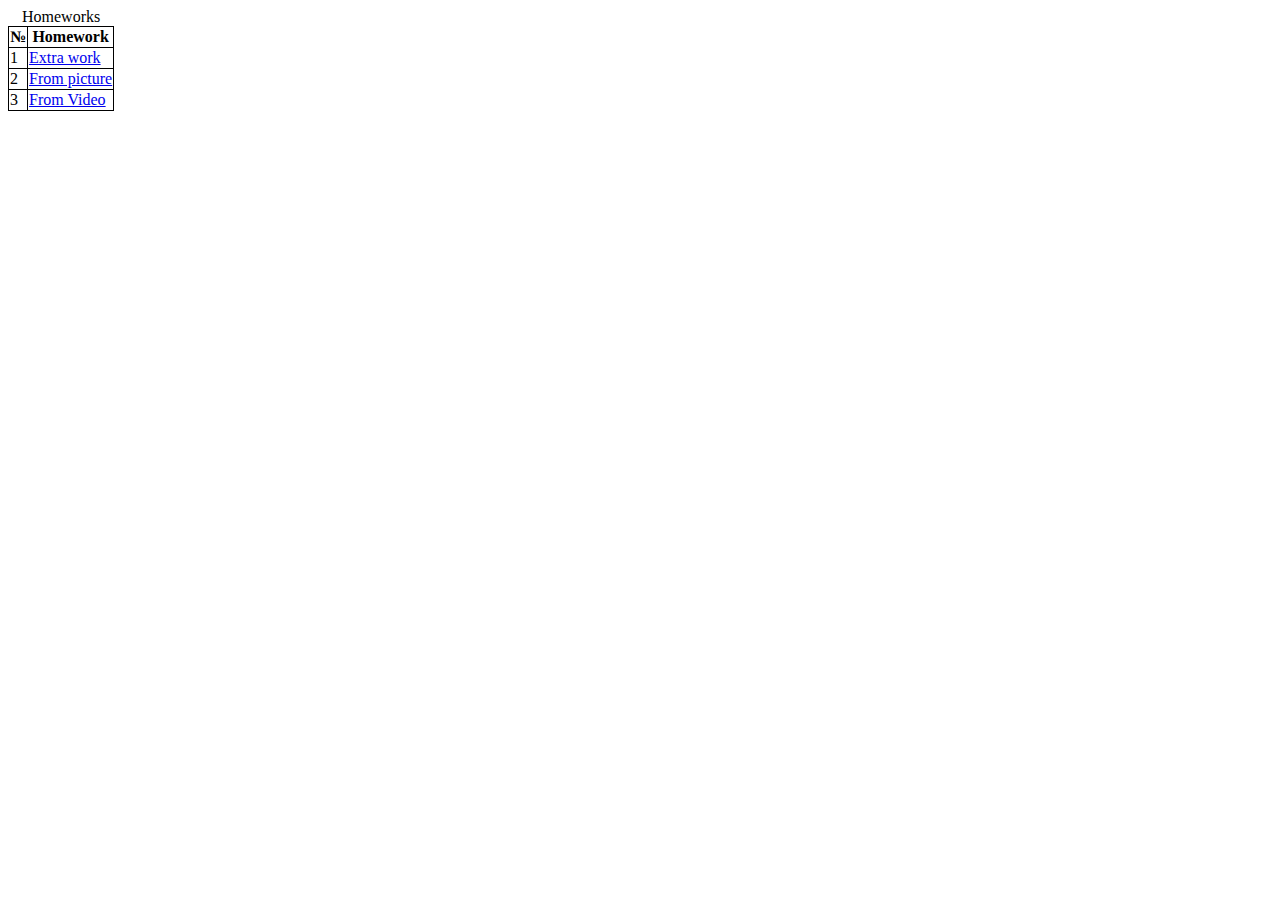
<file: index.html>
<!DOCTYPE html>
<html lang="en">
<head>
    <meta charset="UTF-8">
    <meta http-equiv="X-UA-Compatible" content="IE=edge">
    <meta name="viewport" content="width=device-width, initial-scale=1.0">
    <title>Document</title>
    <style>
        table, th, td {
            border-collapse: collapse;
            border: 1px solid black;
        }
    </style>
</head>
<body>
    <table>
        <caption>Homeworks</caption>
        <thead>
            <tr>
                <th>№</th>
                <th>Homework</th>
            </tr>
        </thead>
        <tbody>
            <tr>
                <td>1</td>
                <td><a href="Form.html">Extra work</a></td>
            </tr>
            <tr>
                <td>2</td>
                <td><a href="home.html">From picture</a></td>
            </tr>
            <tr>
                <td>3</td>
                <td><a href="video.html">From Video</a></td>
            </tr>
        </tbody>
    </table>
</body>
</html>
</file>
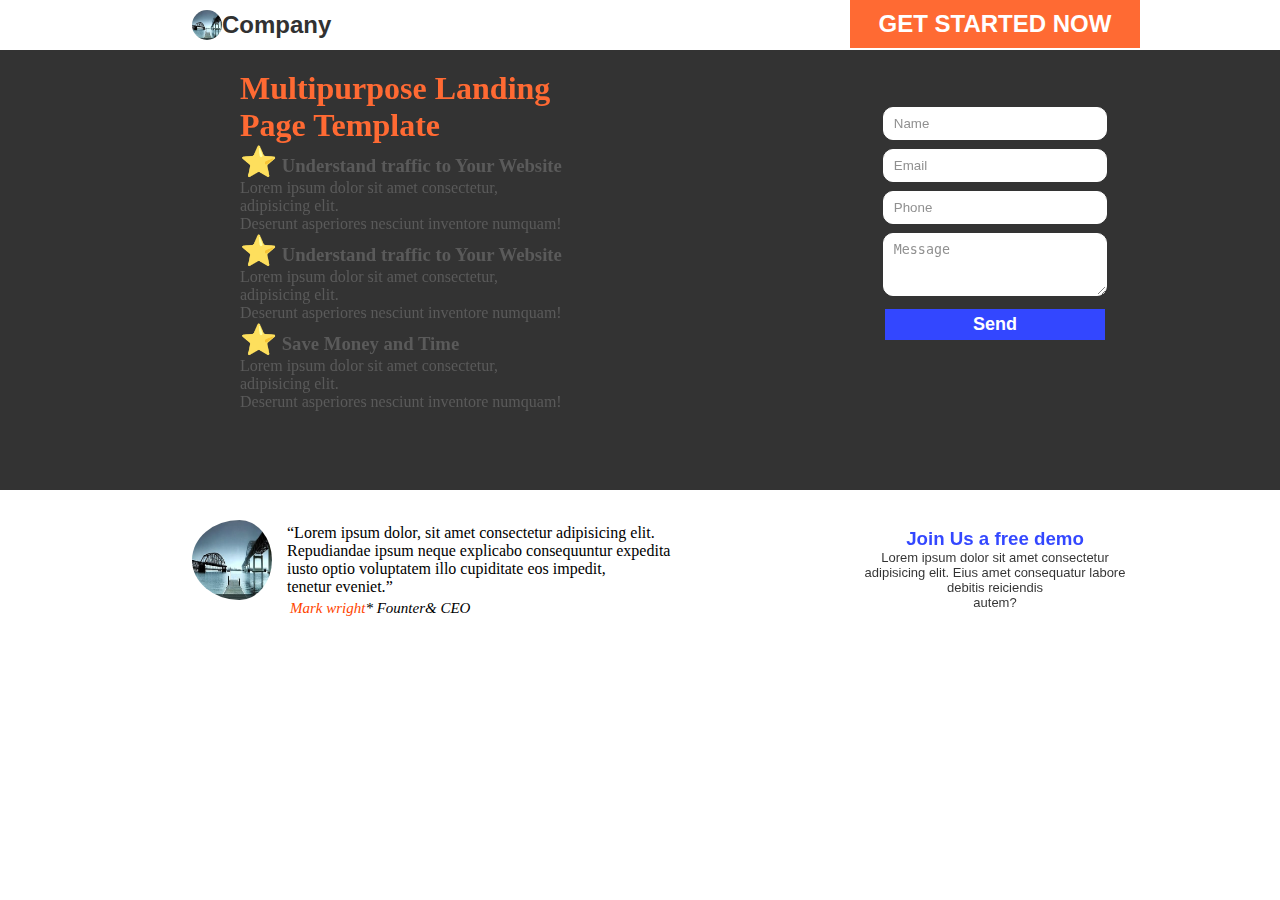
<file: Form.html>
<!DOCTYPE html>
<html lang="en">
<head>
    <meta charset="UTF-8">
    <meta http-equiv="X-UA-Compatible" content="IE=edge">
    <meta name="viewport" content="width=device-width, initial-scale=1.0">
    <link rel="stylesheet" href="Form.css">
    <title>Form</title>
</head>
<body>
    <nav>
        <img src="bridge.jpg" alt="koprik">
        <h2>Company</h2>
    </nav>
    <div class="main">
        <div class="text">
            <h1>Multipurpose Landing Page Template</h1>
            <h3><span class="orangered">⭐️</span>  Understand traffic to Your Website</h3>
            <p>Lorem ipsum dolor sit amet consectetur, adipisicing elit. <br> Deserunt asperiores nesciunt inventore numquam!</p>
            <h3><span class="orangered">⭐️</span>  Understand traffic to Your Website</h3>
            <p>Lorem ipsum dolor sit amet consectetur, adipisicing elit.<br> Deserunt asperiores nesciunt inventore numquam!</p>
            <h3><span class="orangered">⭐️</span>  Save Money and Time</h3>
            <p>Lorem ipsum dolor sit amet consectetur, adipisicing elit. <br> Deserunt asperiores nesciunt inventore numquam!</p>
        </div>
        <div class="leftside">
            <div class="start">
                <h2>GET STARTED NOW</h2>
            </div>
            <form action="">
                <input type="text" placeholder="Name">
                <br>
                <input type="email" placeholder="Email" name="" id="">
                <br>
                <input type="text" placeholder="Phone">
                <br>
                <textarea placeholder="Message" name="" id="" cols="21" rows="3"></textarea>
                <br>
                <button type="button">Send</button>
            </form>
            <div class="demo">
                <h3>Join Us a free demo</h3>
                <p>Lorem ipsum dolor sit amet consectetur adipisicing elit. Eius amet consequatur labore debitis reiciendis <br> autem? </p>
            </div>
        </div>
    </div>
    <div class="footer">
        <div class="asosiy1">        <img src="bridge.jpg" alt="">
        <q>Lorem ipsum dolor, sit amet consectetur adipisicing elit. <br> Repudiandae ipsum neque explicabo consequuntur expedita <br> iusto optio voluptatem illo cupiditate eos impedit,<br> tenetur eveniet.</q></div>
            <div class="asosiy2"><p><span>Mark wright</span>* Founter& CEO</p></div>
        
    </div>
</body>
</html>
</file>
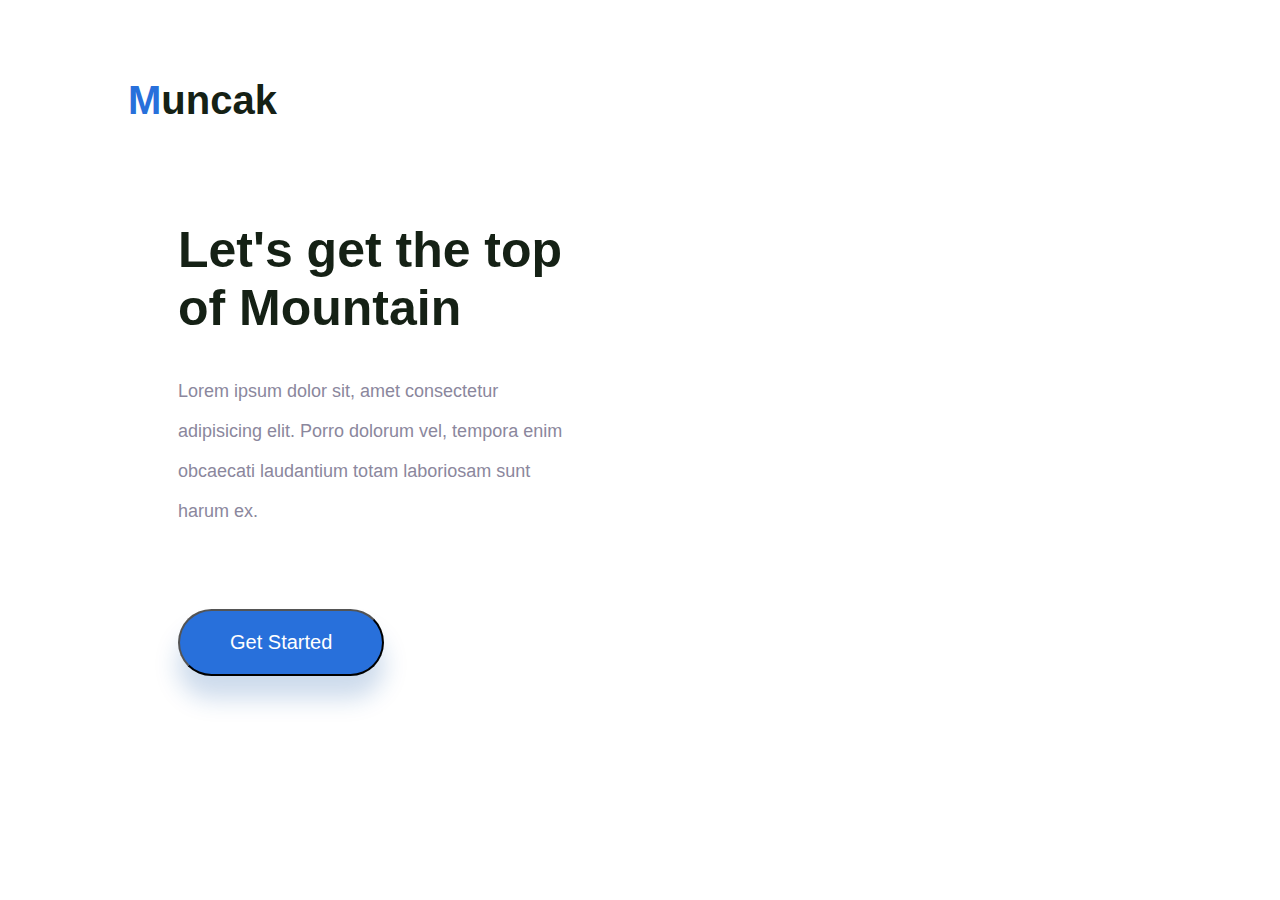
<file: video.html>
<!DOCTYPE html>
<html lang="en">
<head>
    <meta charset="UTF-8">
    <meta http-equiv="X-UA-Compatible" content="IE=edge">
    <meta name="viewport" content="width=device-width, initial-scale=1.0">
    <link rel="stylesheet" href="video.css">
    <title>Video</title>
</head>
<body>
    <header>
        <div class="container">
            <div class="content">
                <div class="logo">
                    <span>M</span>uncak
                </div>
                <nav>
                    <ul class="menu">
                        <li><a href="#">Home</a></li>
                        <li><a href="#">Go Hiking</a></li>
                        <li><a href="#">About</a></li>
                        <li><a href="#">Login</a></li>
                    </ul>
                </nav>
            </div>
        </div>
    </header>
    <section>
        <div class="container">
            <div class="section">
                <h1>Let's get the top of Mountain</h1>
                <p>Lorem ipsum dolor sit, amet consectetur adipisicing elit. 
                Porro dolorum vel, tempora enim obcaecati 
                laudantium totam laboriosam sunt harum ex.</p>
                <button class="btn">Get Started</button>
            </div>
        </div>
    </section>
</body>
</html>
</file>
<file: Form.css>
* {
    margin: 0;
    padding: 0;
}
/* Navigation */
nav {
    display: flex;
    align-items: center;
    justify-content: start;
    padding-left: 15%;
    padding-top: 10px;
    padding-bottom: 10px;
}
nav img {
    width: 30px;
    height: 30px;
    border-radius: 50%;
}
nav h2 {
    color: rgb(49, 49, 49);
    font-family: sans-serif;
    font-weight: bold;
}
/* Body */
.main {
    background-image: url(https://st.focusedcollection.com/14026668/i/1800/focused_177229392-stock-photo-young-man-working-home-office.jpg) ;
    /* background: rgba(0, 0, 0, 0.1); */
    background-repeat: no-repeat;
    background-position: center;
    background-size: cover;
    opacity: 0.8;
    background-color: black;
    display: flex;
    align-items: center;
    justify-content: space-around;
    height: 440px;
    width: 100%;
}
.orangered {
    color: orangered;
    background-color: transparent;
    font-size: 30px;
}
h1, span {
    color: orangered;
}
.text {
    height: 400px;
    width: 330px;
    margin-left: 100px;
    color: rgb(49, 49, 49);
}
.leftside {
    margin: 0;
    padding: 0;
    height: 400px;
    width: 290px;
    background-color: rgba(0, 0, 0, 0.2);
}
.start {
    position: relative;
    top: -70px;
    background-color: orangered;
    color: #fff;
    font-weight: 700;
    font-family: sans-serif;
    /* font-size: 22px; */
    padding: 10px 15px;
    text-align: center;
}
form {
    position: relative;
    top: -40px;
    padding: 20px 30px;
    text-align: center;
    height: 350px;
}
input, textarea {
    margin-top: 9px;
    padding: 8px 10px;
    width: 88%;
    outline: none;
    border-radius: 10px;
    border: 1px solid #fff;
}
button {
    /* margin-top: 10px; */
    margin-top: 9px;
    padding: 5px 10px;
    width: 96%;
    font-size: 18px;
    font-family: Verdana, Geneva, Tahoma, sans-serif;
    font-weight: 700;
    color: #fff;
    background-color: rgb(0, 26, 255);
    border: none;
}
.demo {
    margin-top: 20px;
    background-color: #fff;
    text-align: center;
}
.demo h3 {
    color: rgb(0, 26, 255);
    font-family: Verdana, Geneva, Tahoma, sans-serif;
}
.demo p {
    font-size: 13px;
    font-family: Verdana, Geneva, Tahoma, sans-serif;
}
.asosiy1 {
    display: flex;
    align-items: center;
    justify-content: start;
    padding-left: 15%;
    margin-top: 30px;
}
.asosiy1 img {
    padding-right: 15px;
    width: 80px;
    height: 80px;
    border-radius: 50%;
}
.asosiy2 p {
    font-style: italic;
    font-size: 15px;
    font-weight: 500;
}
.asosiy2 {
    margin-left: 290px;
}
</file>
<file: video.css>
body {
    font-family: 'Open Sans', sans-serif;
    padding: 0;
    margin: 0;
    overflow-x: hidden;
    /* padding-bottom: 1000px; */
    background: url(https://www.befunky.com/images/prismic/57b2c48e-0268-4868-9bad-e295ae1d575c_landing-photo-to-cartoon-img6.jpeg?auto=avif,webp&format=jpg&width=863) no-repeat center top;
    background-size: cover;
}
.container {
    width: 80%;
    margin: auto;
}
/* Header */
ul {
    list-style-type: none;
}
header {
    padding-top: 80px;

}
.content, .menu {
    display: flex;
}
.content {
    justify-content: space-between;
    margin-bottom: 80px;
}
.menu {
    padding-top: 8px;
}
.menu  li a {
    font-size: 18px;
    color: #fff;
    text-decoration: none;
    margin-left: 20px;
    padding: 10px 30px;
    border-radius: 100px;
    transition: 0.3s ease;
    list-style-type: none;
}
.menu li a:hover {
    background: #fff;
    color: #152115;
}
.logo {
    color: #152115;
    font-size: 40px;
    font-weight: bold;
    line-height: 1;
    cursor: pointer;
}
.section {
    padding-left: 50px;
    max-width: 38%;
}
.logo span {
    color: #2870db;
}
h1 {
    font-size: 50px;
    color: #152115;
    font-weight: bold;
    margin-top: 0;
}
p {
    font-size: 18px;
    color: #8b879d;
    line-height: 40px;
}
.btn {
    font-size: 20px;
    background: #2870db;
    padding: 20px 50px;
    border-radius: 100px;
    color: #fff;
    outline: none;
    margin-top: 60px;
    cursor: pointer;
    transition: 0.3s ease;
    box-shadow: 0px 22px 23.52px 0.48px rgba(17, 83, 165, 0.21);
}
.btn:hover {
    color: #2870db;
    background: #fff;
    border: 1px solid #2870db;
}
</file>
